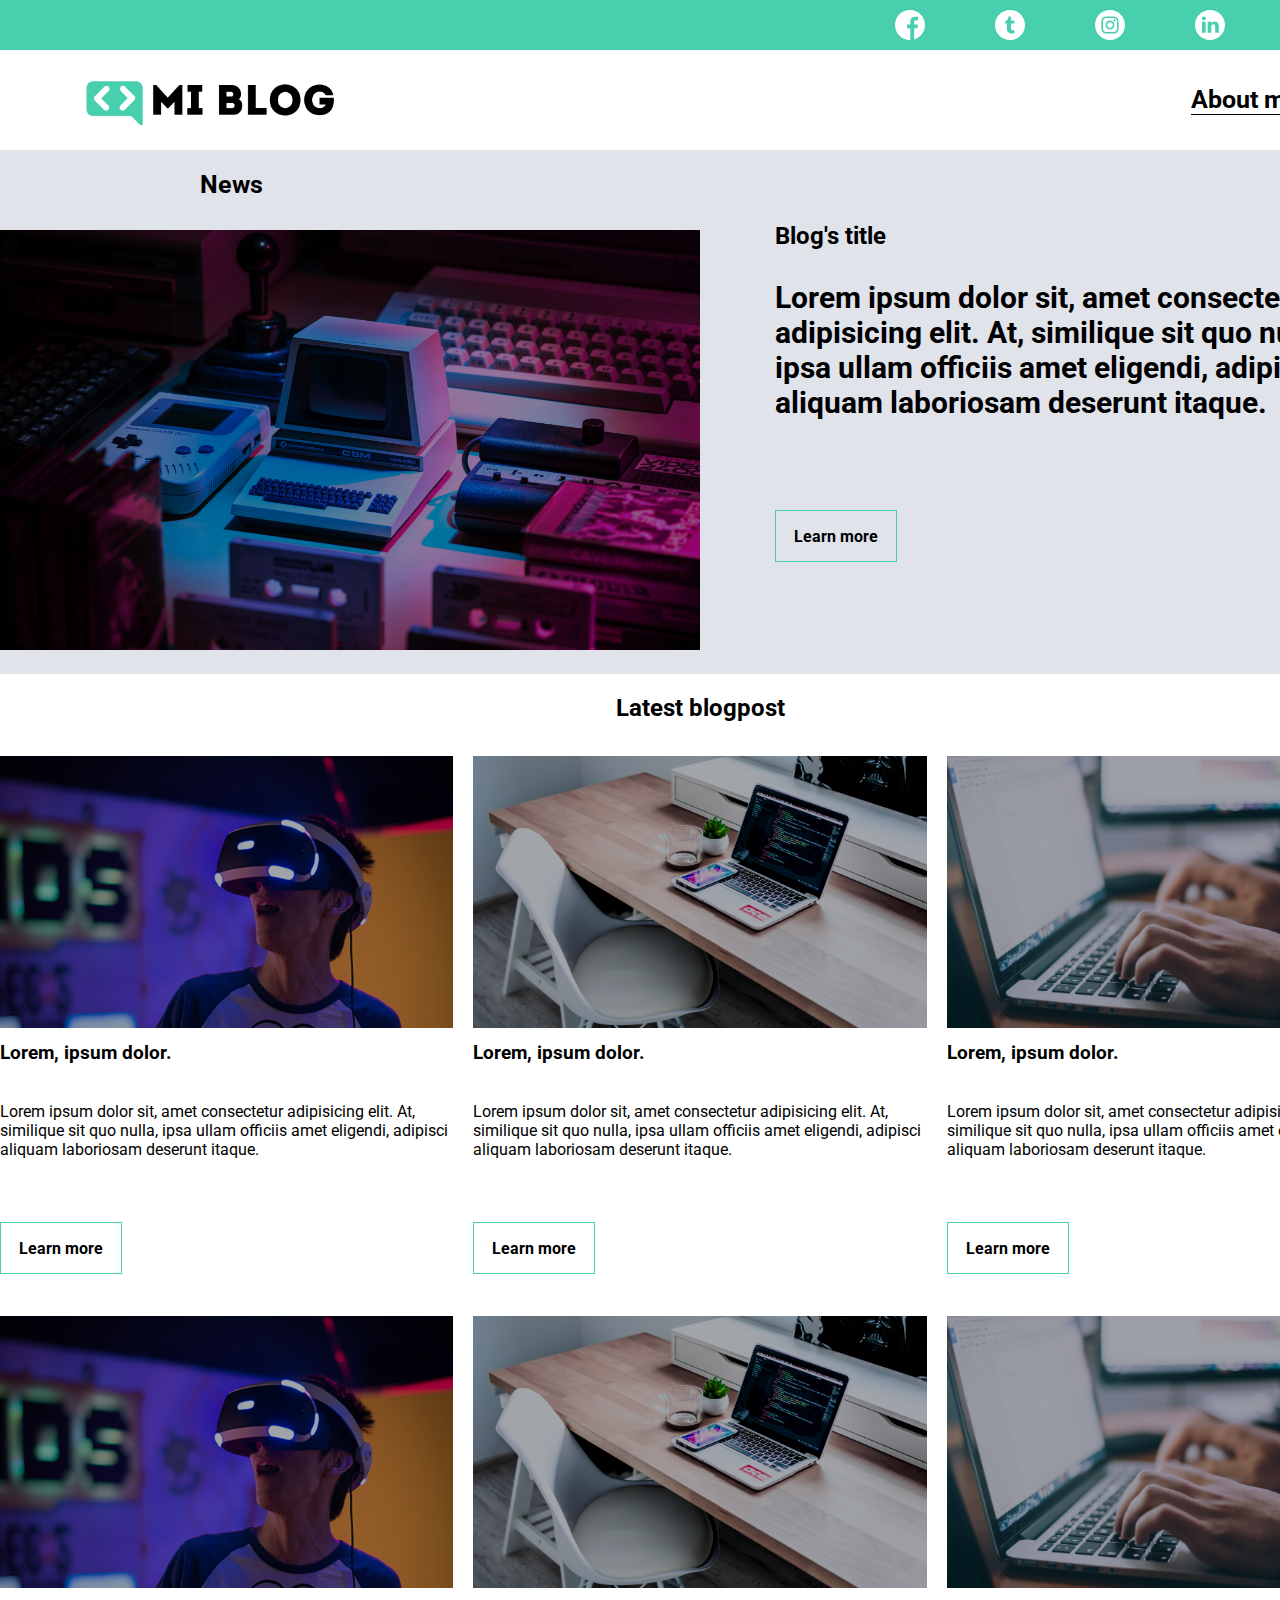
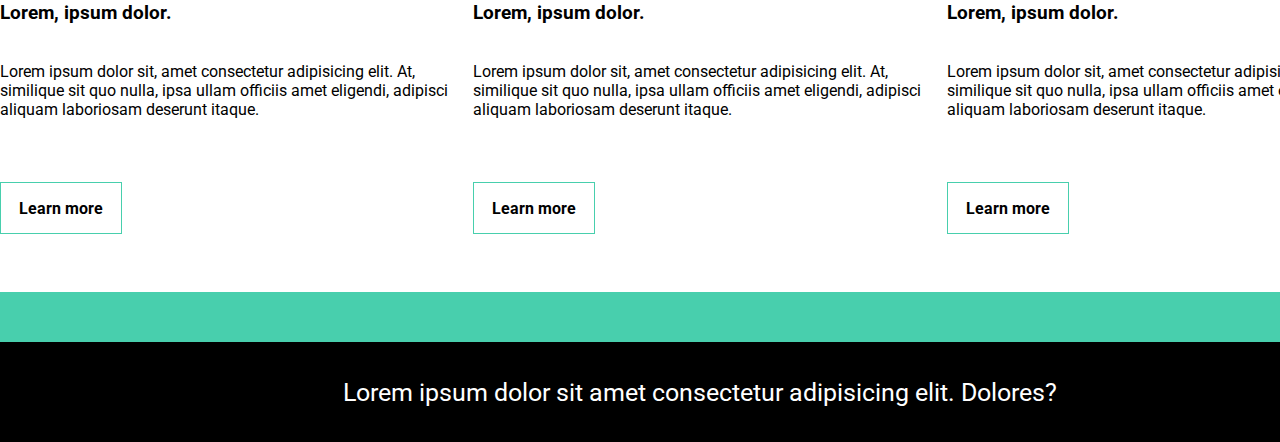
<file: blog.html>
<!DOCTYPE html>
<html lang="en">
<head>
    <meta charset="UTF-8">
    <meta http-equiv="X-UA-Compatible" content="IE=edge">
    <meta name="viewport" content="width=device-width, initial-scale=1.0">
    <link rel="stylesheet" href="css/blog.css">
    <link rel="preconnect" href="https://fonts.googleapis.com">
    <link rel="preconnect" href="https://fonts.gstatic.com" crossorigin>
    <link href="https://fonts.googleapis.com/css2?family=Roboto:ital,wght@0,400;1,100&display=swap" rel="stylesheet">
    <title>Blog</title>
</head>
<body class="container">
    <!-- git-gub is special with the source of the images & css code, sometime it won't read de path
    so before the main path just don't use anything also with the source of images -->

    <header class="header-container">
        <a class="facebook-icon" href="https://www.facebook.com/osvinmazon"></a>
        <a class="twitter-icon" href="https://twitter.com/ossmazon"></a>
        <a class="instagram-icon" href="https://instagram.com/ossmazon"></a>
        <a class="linkedin-icon" href="https://www.linkedin.com/in/sergio-osvin-mazon-guzman-aaabaa10b/"></a>
        <a class="git-github-icon" href="https://github.com/ossmazon"></a>

    </header>
    <nav class="nav-container">
        <div class="logo">
            <a href=""></a>
        </div>
        <div class="about-me">
            <a href="./profile.html">About me</a>
        </div>
    </nav>
    <main class="main-container">
        <div class="news">
            <section class="news-img">
                <h2>News</h2>
                <span><img src="assets/img/main-news-img.png" alt=""></span>
                

            </section>
            <section class="news-description">
                <h2>Blog's title</h2>
                <p>Lorem ipsum dolor sit, amet consectetur adipisicing elit. At, similique sit quo nulla, ipsa ullam officiis amet eligendi, adipisci aliquam laboriosam deserunt itaque.</p>
                <a href="./blogs.html">Learn more</a>

            </section>
        </div>
    </main>
    <section class="blogs-container">
        <div class="blogs">
            <div class="title-container">
                <h2>Latest blogpost</h2>
            </div>
            <div class="blog-1">
                <span></span>
                <h3>Lorem, ipsum dolor.</h3>
                <p>Lorem ipsum dolor sit, amet consectetur adipisicing elit. At, similique sit quo nulla, ipsa ullam officiis amet eligendi, adipisci aliquam laboriosam deserunt itaque.</p>
                <a href="./blogs.html">Learn more</a>

            </div>
            <div class="blog-2">
                <span></span>
                <h3>Lorem, ipsum dolor.</h3>
                <p>Lorem ipsum dolor sit, amet consectetur adipisicing elit. At, similique sit quo nulla, ipsa ullam officiis amet eligendi, adipisci aliquam laboriosam deserunt itaque.</p>
                <a href="./blogs.html">Learn more</a>

            </div>
            <div class="blog-3">
                <span></span>
                <h3>Lorem, ipsum dolor.</h3>
                <p>Lorem ipsum dolor sit, amet consectetur adipisicing elit. At, similique sit quo nulla, ipsa ullam officiis amet eligendi, adipisci aliquam laboriosam deserunt itaque.</p>
                <a href="./blogs.html">Learn more</a>
            </div>
            <div class="blog-4">
                <span></span>
                <h3>Lorem, ipsum dolor.</h3>
                <p>Lorem ipsum dolor sit, amet consectetur adipisicing elit. At, similique sit quo nulla, ipsa ullam officiis amet eligendi, adipisci aliquam laboriosam deserunt itaque.</p>
                <a href="./blogs.html">Learn more</a>

            </div>
            <div class="blog-5">
                <span></span>
                <h3>Lorem, ipsum dolor.</h3>
                <p>Lorem ipsum dolor sit, amet consectetur adipisicing elit. At, similique sit quo nulla, ipsa ullam officiis amet eligendi, adipisci aliquam laboriosam deserunt itaque.</p>
                <a href="./blogs.html">Learn more</a>

            </div>
            <div class=" blog-6">
                <span></span>
                <h3>Lorem, ipsum dolor.</h3>
                <p>Lorem ipsum dolor sit, amet consectetur adipisicing elit. At, similique sit quo nulla, ipsa ullam officiis amet eligendi, adipisci aliquam laboriosam deserunt itaque.</p>
                <a href="./blogs.html">Learn more</a>

            </div>
           
        </div>
    </section>
    
    <footer class="footer-container">
        
            <div class="footer-color">
                <span></span>

            </div>
            <div class="footer-main">
                <p>Lorem ipsum dolor sit amet consectetur adipisicing elit. Dolores?</p>
            </div>
            
    </footer>
    
</body>
</html>
</file>
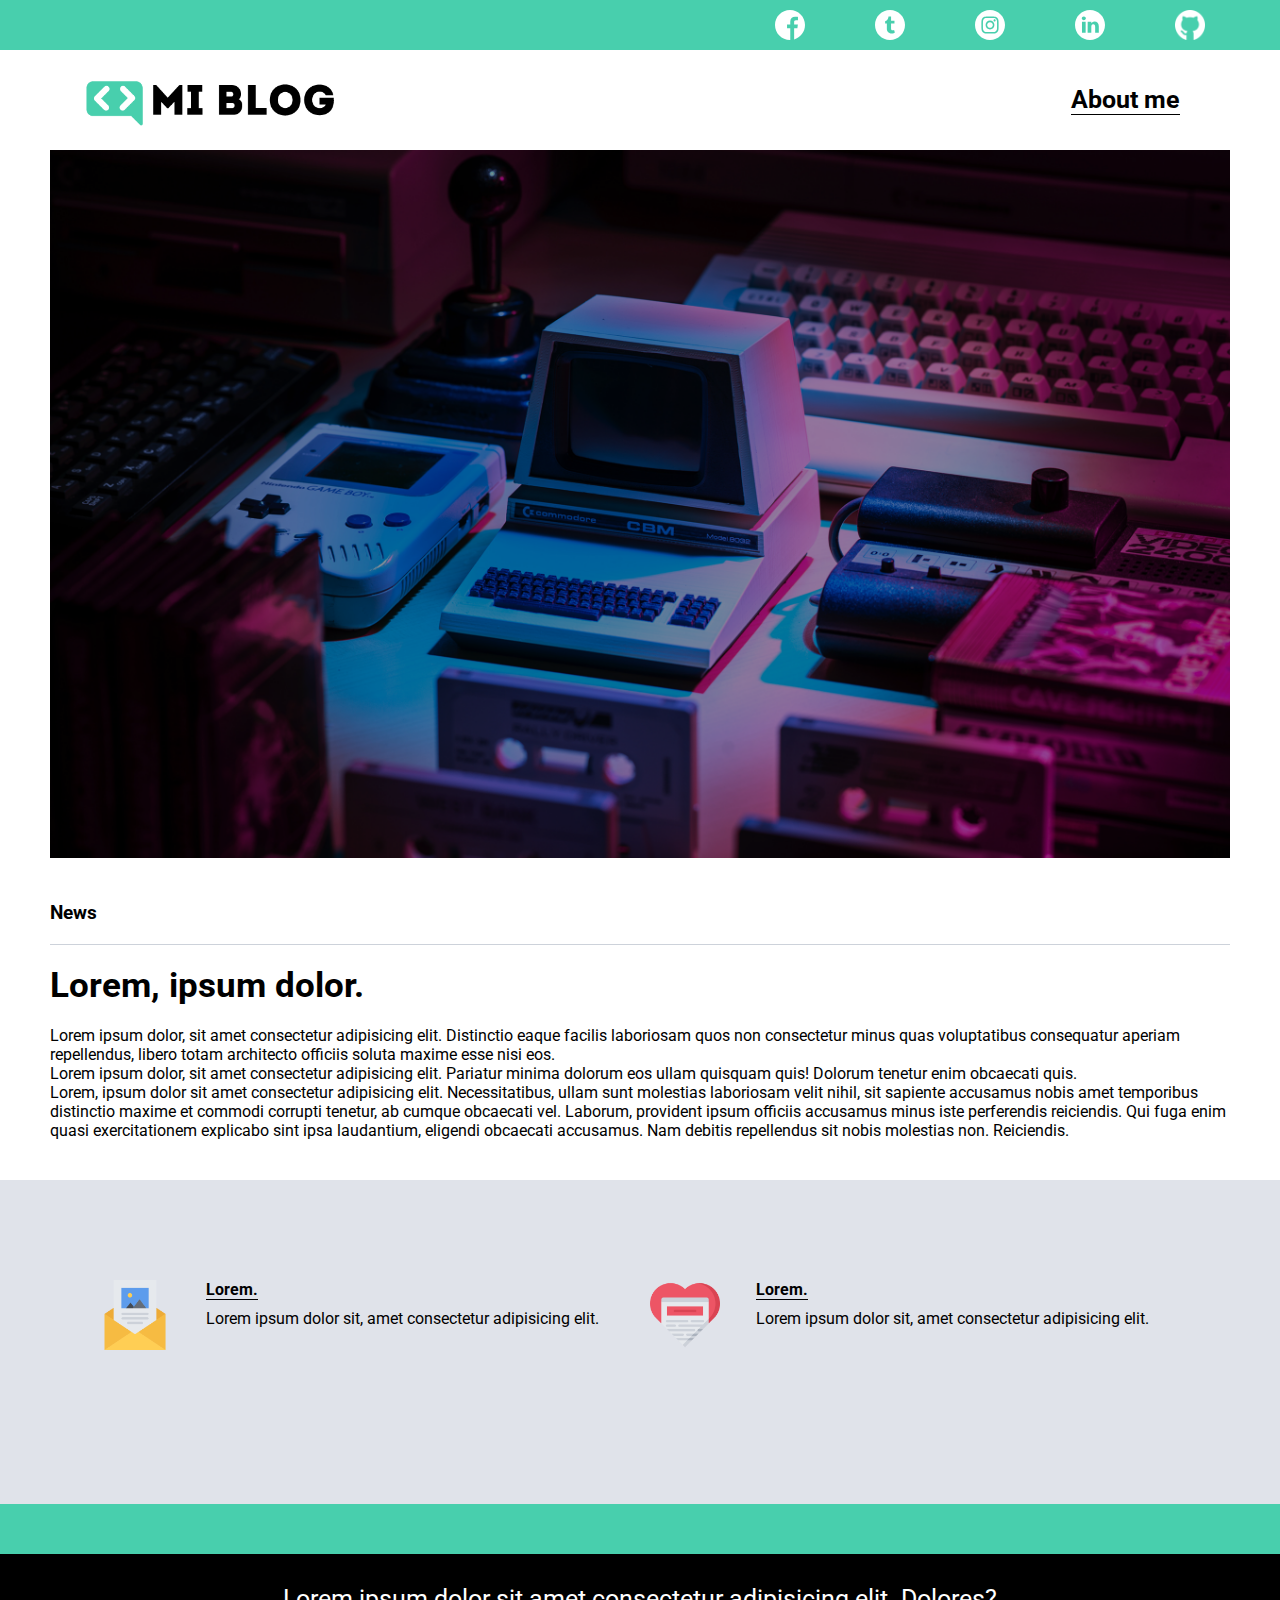
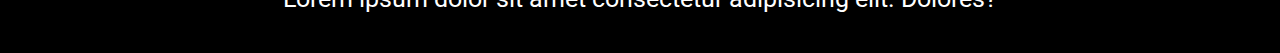
<file: blogs.html>
<!DOCTYPE html>
<html lang="en">
<head>
    <meta charset="UTF-8">
    <meta http-equiv="X-UA-Compatible" content="IE=edge">
    <meta name="viewport" content="width=device-width, initial-scale=1.0">
    <link rel="stylesheet" href="css/blogs.css">
    <link rel="preconnect" href="https://fonts.googleapis.com">
    <link rel="preconnect" href="https://fonts.gstatic.com" crossorigin>
    <link href="https://fonts.googleapis.com/css2?family=Roboto:ital,wght@0,400;1,100&display=swap" rel="stylesheet">
    <title>blogs</title>
</head>
<body class="container">
    <!-- git-gub is special with the source of the images & css code, sometime it won't read de path
    so before the main path just don't use anything also with the source of images -->

    <header class="header-container">
        <a class="facebook-icon" href="https://www.facebook.com/osvinmazon"></a>
        <a class="twitter-icon" href="https://twitter.com/ossmazon"></a>
        <a class="instagram-icon" href="https://instagram.com/ossmazon"></a>
        <a class="linkedin-icon" href="https://www.linkedin.com/in/sergio-osvin-mazon-guzman-aaabaa10b/"></a>
        <a class="git-github-icon" href="https://github.com/ossmazon"></a>

    </header>
    <nav class="nav-container">
        <div class="logo">
            <a href=""></a>
        </div>
        <div class="about-me">
            <a href="./profile.html">About me</a>
        </div>
    </nav>
    <main class="main-container">
        <section class="blogpost-img-container">
            <img src="assets/img/main-news-img.png" alt="">
        </section>
        <section class="blogpost-main-container">
            <div class="grid-container">
                <h3>News</h3>
                <article>
                    <h1>Lorem, ipsum dolor.</h1>
                    <p>Lorem ipsum dolor, sit amet consectetur adipisicing elit. Distinctio eaque facilis laboriosam quos non consectetur minus quas voluptatibus consequatur aperiam repellendus, libero totam architecto officiis soluta maxime esse nisi eos.</p>
                    <p>Lorem ipsum dolor, sit amet consectetur adipisicing elit. Pariatur minima dolorum eos ullam quisquam quis! Dolorum tenetur enim obcaecati quis.</p>
                    <p>Lorem, ipsum dolor sit amet consectetur adipisicing elit. Necessitatibus, ullam sunt molestias laboriosam velit nihil, sit sapiente accusamus nobis amet temporibus distinctio maxime et commodi corrupti tenetur, ab cumque obcaecati vel. Laborum, provident ipsum officiis accusamus minus iste perferendis reiciendis. Qui fuga enim quasi exercitationem explicabo sint ipsa laudantium, eligendi obcaecati accusamus. Nam debitis repellendus sit nobis molestias non. Reiciendis.</p>
                </article>
            </div>
        </section>
        <section class="contact-main-container" >
            <div class="contact-left">
                <div class="img-container">
                <img src="assets/img/013-newsletter.png" alt="">
                </div>
                <div class="main-contenido">
                    <a href="">Lorem.</a>
                    <p>Lorem ipsum dolor sit, amet consectetur adipisicing elit.</p>
                </div>
            </div>
            <div class="contact-right">
                <div class="img-container-right">
                <img src="assets/img/006-like.png" alt="">
                </div>
                <div class="main-contenido-right">
                <a href="">Lorem.</a>
                <p>Lorem ipsum dolor sit, amet consectetur adipisicing elit.</p>
                </div>

            </div>

        </section>
      
    </main>
    
    <footer class="footer-container">
        
            <div class="footer-color">
                <span></span>

            </div>
            <div class="footer-main">
                <p>Lorem ipsum dolor sit amet consectetur adipisicing elit. Dolores?</p>
            </div>
            
    </footer>
    
</body>
</html>
</file>
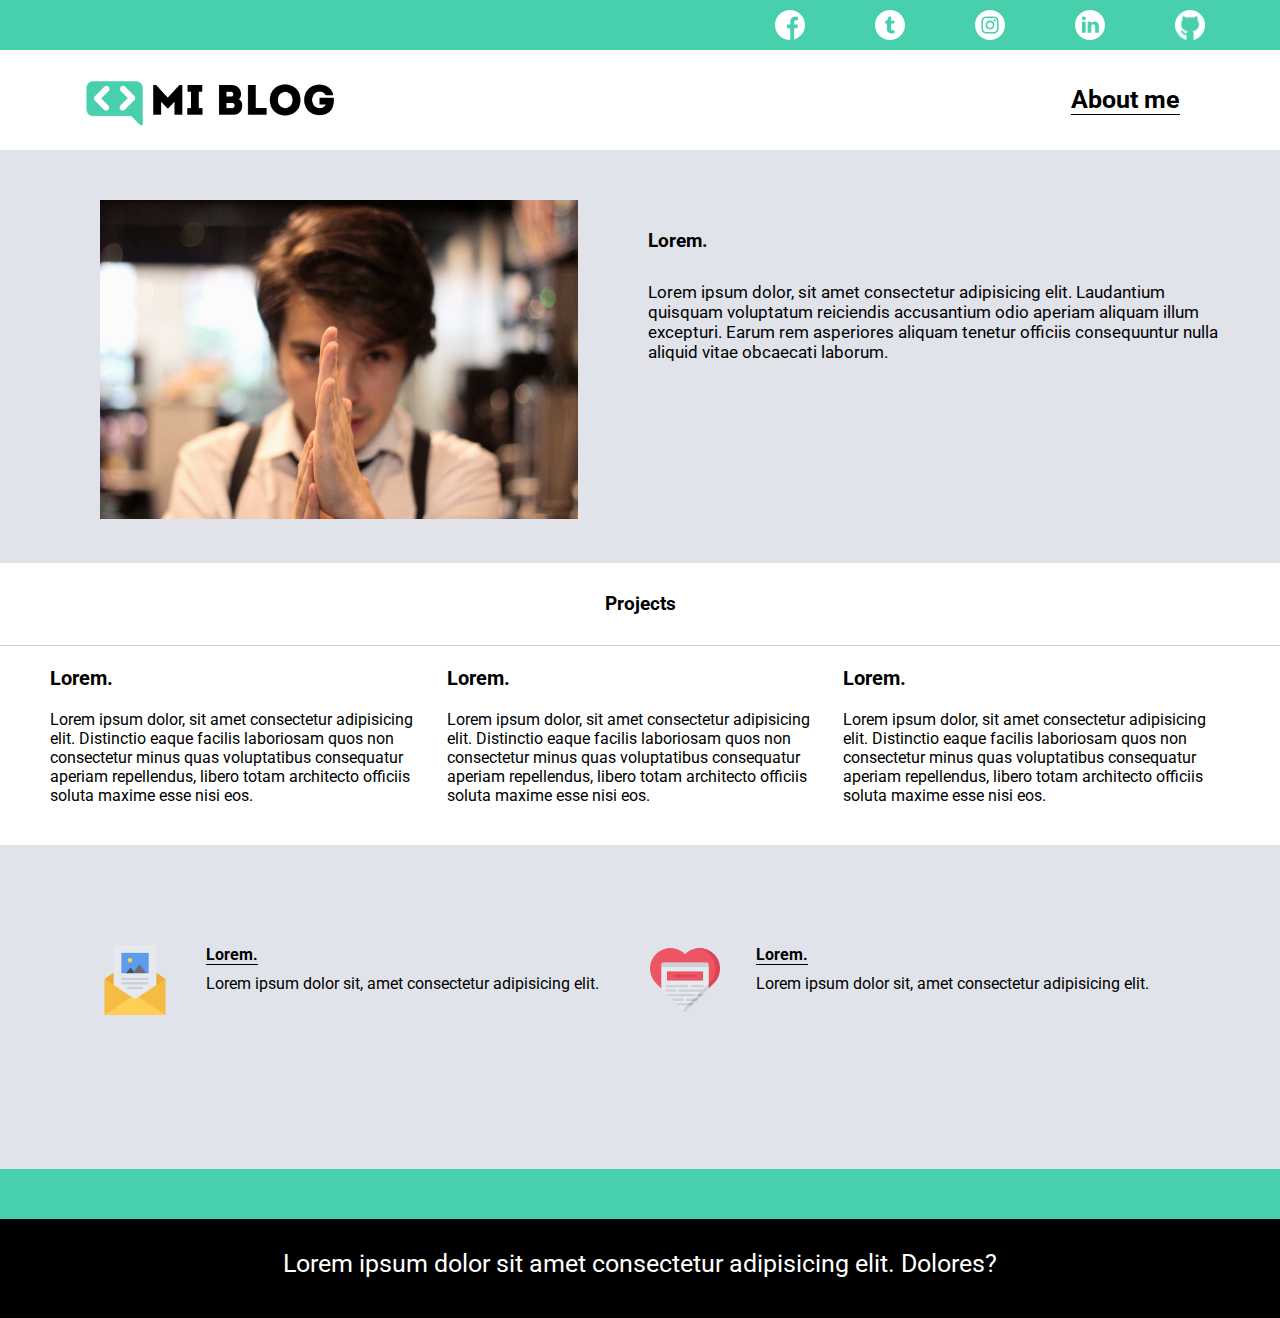
<file: profile.html>
<!DOCTYPE html>
<html lang="en">
<head>
    <meta charset="UTF-8">
    <meta http-equiv="X-UA-Compatible" content="IE=edge">
    <meta name="viewport" content="width=device-width, initial-scale=1.0">
    <link rel="stylesheet" href="css/profile.css">
    <link rel="preconnect" href="https://fonts.googleapis.com">
    <link rel="preconnect" href="https://fonts.gstatic.com" crossorigin>
    <link href="https://fonts.googleapis.com/css2?family=Roboto:ital,wght@0,400;1,100&display=swap" rel="stylesheet">
    <title>blogs</title>
</head>
<body class="container">
    <!-- git-gub is special with the source of the images & css code, sometime it won't read de path
    so before the main path just don't use anything also with the source of images -->

    <header class="header-container">
        <a class="facebook-icon" href="https://www.facebook.com/osvinmazon"></a>
        <a class="twitter-icon" href="https://twitter.com/ossmazon"></a>
        <a class="instagram-icon" href="https://instagram.com/ossmazon"></a>
        <a class="linkedin-icon" href="https://www.linkedin.com/in/sergio-osvin-mazon-guzman-aaabaa10b/"></a>
        <a class="git-github-icon" href="https://github.com/ossmazon"></a>

    </header>
    <nav class="nav-container">
        <div class="logo">
            <a href=""></a>
        </div>
        <div class="about-me">
            <a href="./profile.html">About me</a>
        </div>
    </nav>
    <main class="main-container">
        <section class="profile-container">
            <div class="profile-img">
            <img src="assets/img/IMG_1696.JPG" alt="">
            </div>
            <div class="profile-description">
                <h3>Lorem.</h3>
                <p> Lorem ipsum dolor, sit amet consectetur adipisicing elit. Laudantium quisquam voluptatum reiciendis accusantium odio aperiam aliquam illum excepturi. Earum rem asperiores aliquam tenetur officiis consequuntur nulla aliquid vitae obcaecati laborum.</p>
            </div>
        </section>
        <section class="blogpost-main-proyectos">
                <h3>Projects</h3>
                <div class="grid-container">
                <article class="project-1">
                    <h1><a href="">Lorem.</a></h1>
                    <p>Lorem ipsum dolor, sit amet consectetur adipisicing elit. Distinctio eaque facilis laboriosam quos non consectetur minus quas voluptatibus consequatur aperiam repellendus, libero totam architecto officiis soluta maxime esse nisi eos.</p>
                </article>
                <article class="project-2">
                    <h1><a href="">Lorem.</a></h1>
                    <p>Lorem ipsum dolor, sit amet consectetur adipisicing elit. Distinctio eaque facilis laboriosam quos non consectetur minus quas voluptatibus consequatur aperiam repellendus, libero totam architecto officiis soluta maxime esse nisi eos.</p>
                </article>
                <article class="project-3">
                    <h1><a href="">Lorem.</a></h1>
                    <p>Lorem ipsum dolor, sit amet consectetur adipisicing elit. Distinctio eaque facilis laboriosam quos non consectetur minus quas voluptatibus consequatur aperiam repellendus, libero totam architecto officiis soluta maxime esse nisi eos.</p>
                </article>
                </div>
        </section>
        <section class="contact-main-container" >
            <div class="contact-left">
                <div class="img-container">
                <img src="assets/img/013-newsletter.png" alt="">
                </div>
                <div class="main-contenido">
                    <a href="">Lorem.</a>
                    <p>Lorem ipsum dolor sit, amet consectetur adipisicing elit.</p>
                </div>
            </div>
            <div class="contact-right">
                <div class="img-container-right">
                <img src="assets/img/006-like.png" alt="">
                </div>
                <div class="main-contenido-right">
                <a href="">Lorem.</a>
                <p>Lorem ipsum dolor sit, amet consectetur adipisicing elit.</p>
                </div>

            </div>

        </section>
      
    </main>
    
    <footer class="footer-container">
        
            <div class="footer-color">
                <span></span>

            </div>
            <div class="footer-main">
                <p>Lorem ipsum dolor sit amet consectetur adipisicing elit. Dolores?</p>
            </div>
            
    </footer>
    
</body>
</html>
</file>
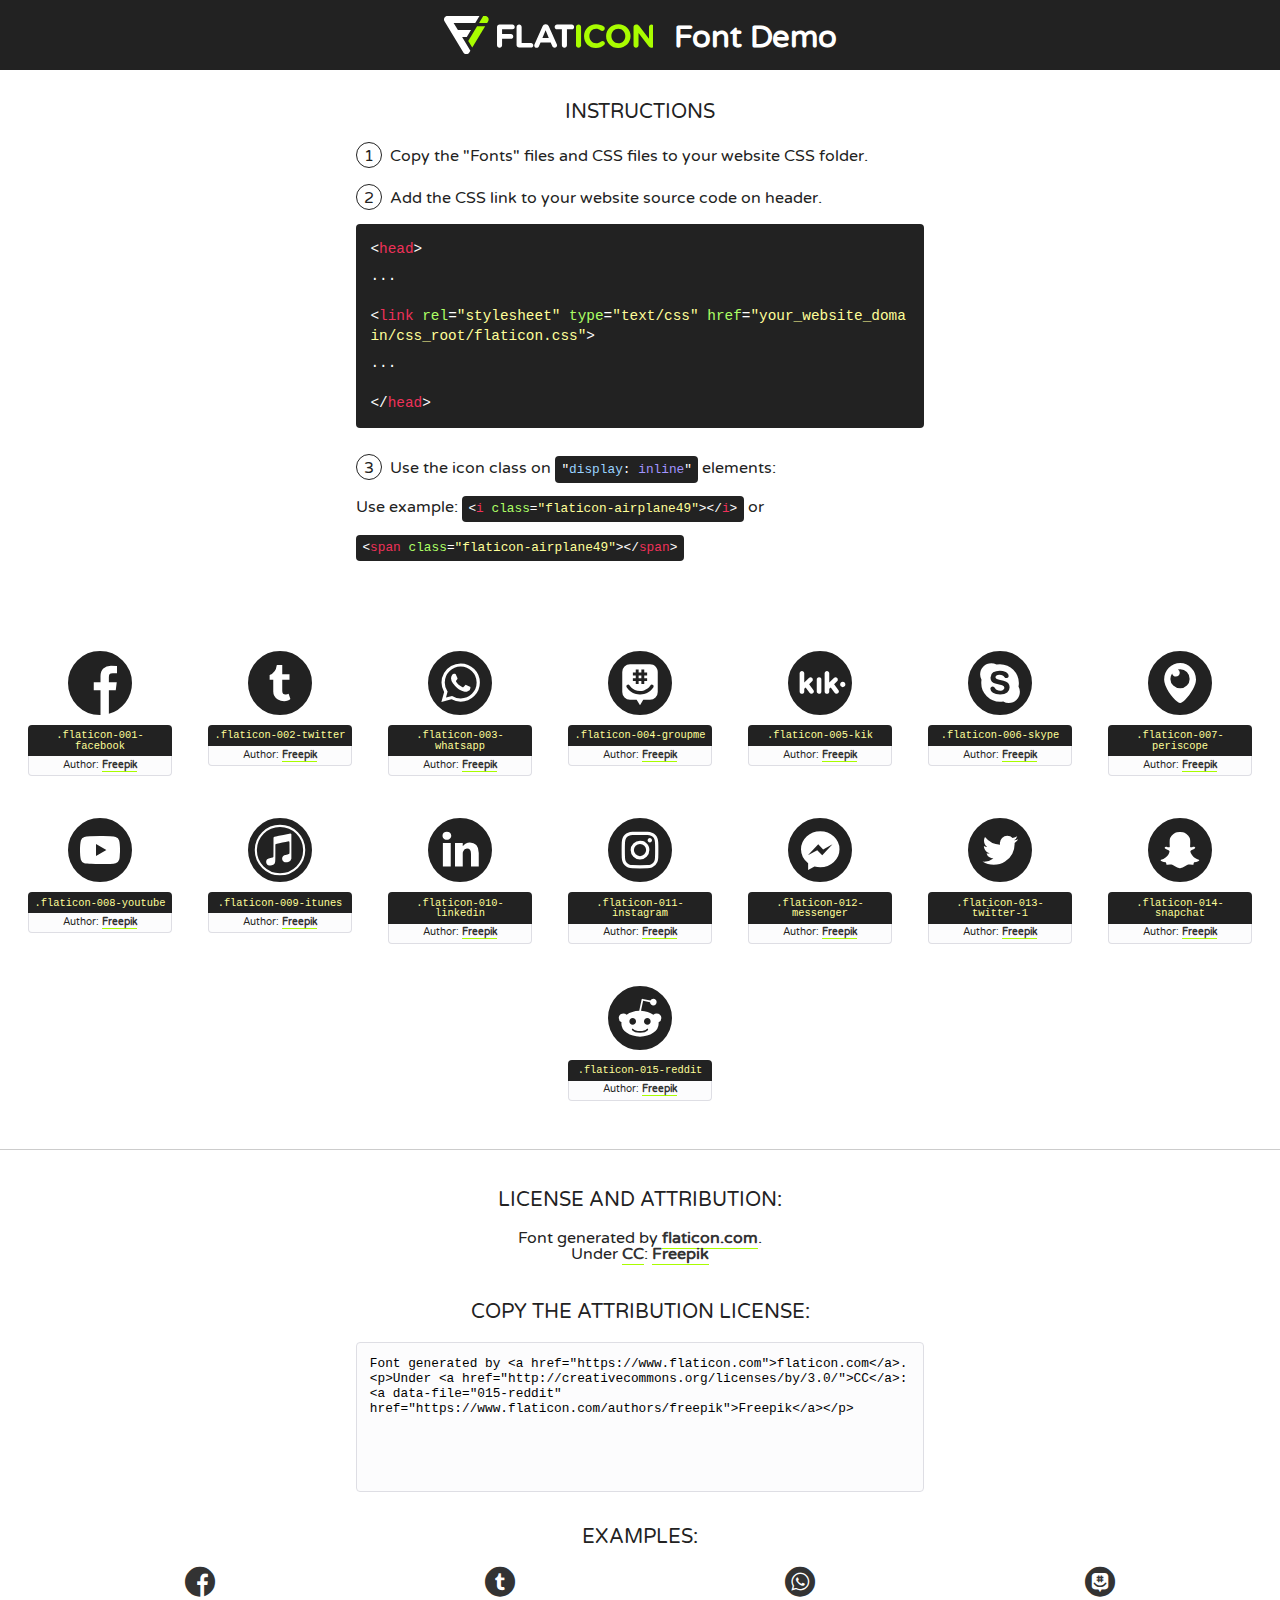
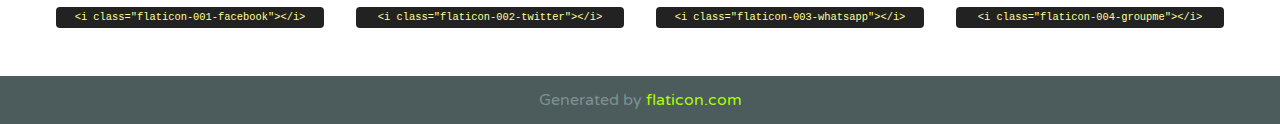
<file: css/font/flaticon.html>
<!DOCTYPE html>
<!--
  Flaticon icon font: Flaticon
  Creation date: 20/12/2018 09:27
-->
<html>
<!DOCTYPE html>
<html>

<head>
    <title>Flaticon WebFont</title>
    <link href="http://fonts.googleapis.com/css?family=Varela+Round" rel="stylesheet" type="text/css" />
    <link rel="stylesheet" type="text/css" href="flaticon.css">
    <meta charset="UTF-8">
    <style>
    html, body, div, span, applet, object, iframe,
    h1, h2, h3, h4, h5, h6, p, blockquote, pre,
    a, abbr, acronym, address, big, cite, code,
    del, dfn, em, img, ins, kbd, q, s, samp,
    small, strike, strong, sub, sup, tt, var,
    b, u, i, center,
    dl, dt, dd, ol, ul, li,
    fieldset, form, label, legend,
    table, caption, tbody, tfoot, thead, tr, th, td,
    article, aside, canvas, details, embed, 
    figure, figcaption, footer, header, hgroup, 
    menu, nav, output, ruby, section, summary,
    time, mark, audio, video {
        margin: 0;
        padding: 0;
        border: 0;
        font-size: 100%;
        font: inherit;
        vertical-align: baseline;
    }
    /* HTML5 display-role reset for older browsers */
    article, aside, details, figcaption, figure, 
    footer, header, hgroup, menu, nav, section {
        display: block;
    }
    body {
        line-height: 1;
    }
    ol, ul {
        list-style: none;
    }
    blockquote, q {
        quotes: none;
    }
    blockquote:before, blockquote:after,
    q:before, q:after {
        content: '';
        content: none;
    }
    table {
        border-collapse: collapse;
        border-spacing: 0;
    }
    body {
        font-family: 'Varela Round', Helvetica, Arial, sans-serif;
        font-size: 16px;
        color: #222;
    }
    a {
        color: #333;
        border-bottom: 1px solid #a9fd00;
        font-weight: bold;
        text-decoration: none;
    }
    * {
        -moz-box-sizing: border-box;
        -webkit-box-sizing: border-box;
        box-sizing: border-box;
        margin: 0;
        padding: 0;
    }
    [class^="flaticon-"]:before, [class*=" flaticon-"]:before, [class^="flaticon-"]:after, [class*=" flaticon-"]:after {
        font-family: Flaticon;
        font-size: 30px;
        font-style: normal;
        margin-left: 20px;
        color: #333;
    }
    .wrapper {
        max-width: 600px;
        margin: auto;
        padding: 0 1em;
    }
    .title {
        font-size: 1.25em;
        text-align: center;
        margin-bottom: 1em;
        text-transform: uppercase;
    }
    header {
        text-align: center;
        background-color: #222;
        color: #fff;
        padding: 1em;
    }
    header .logo {
        width: 210px;
        height: 38px;
        display: inline-block;
        vertical-align: middle;
        margin-right: 1em;
        border: none;
    }
    header strong {
        font-size: 1.95em;
        font-weight: bold;
        vertical-align: middle;
        margin-top: 5px;
        display: inline-block;
    }
    .demo {
        margin: 2em auto;
        line-height: 1.25em;
    }
    .demo ul li {
        margin-bottom: 1em;
    }
    .demo ul li .num {
        color: #222;
        border-radius: 20px;
        display: inline-block;
        width: 26px;
        padding: 3px;
        height: 26px;
        text-align: center;
        margin-right: 0.5em;
        border: 1px solid #222;
    }
    .demo ul li code {
        background-color: #222;
        border-radius: 4px;
        padding: 0.25em 0.5em;
        display: inline-block;
        color: #fff;
        font-family: Consolas,Monaco,Lucida Console,Liberation Mono,DejaVu Sans Mono,Bitstream Vera Sans Mono,Courier New, monospace;
        font-weight: lighter;
        margin-top: 1em;
        font-size: 0.8em;
        word-break: break-all;
    }
    .demo ul li code.big {
        padding: 1em;
        font-size: 0.9em;
    }
    .demo ul li code .red {
        color: #EF3159;
    }
    .demo ul li code .green {
        color: #ACFF65;
    }
    .demo ul li code .yellow {
        color: #FFFF99;
    }
    .demo ul li code .blue {
        color: #99D3FF;
    }
    .demo ul li code .purple {
        color: #A295FF;
    }
    .demo ul li code .dots {
        margin-top: 0.5em;
        display: block;
    }
    #glyphs {
        border-bottom: 1px solid #ccc;
        padding: 2em 0;
        text-align: center;
    }
    .glyph {
        display: inline-block;
        width: 9em;
        margin: 1em;
        text-align: center;
        vertical-align: top;
        background: #FFF;
    }
    .glyph .glyph-icon {
        padding: 10px;
        display: block;
        font-family:"Flaticon";
        font-size: 64px;
        line-height: 1;
    }
    .glyph .glyph-icon:before {
        font-size: 64px;
        color: #222;
        margin-left: 0;
    }
    .class-name {
        font-size: 0.65em;
        background-color: #222;
        color: #fff;
        border-radius: 4px 4px 0 0;
        padding: 0.5em;
        color: #FFFF99;
        font-family: Consolas,Monaco,Lucida Console,Liberation Mono,DejaVu Sans Mono,Bitstream Vera Sans Mono,Courier New, monospace;
    }
    .author-name {
        font-size: 0.6em;
        background-color: #fcfcfd;
        border: 1px solid #DEDEE4;
        border-top: 0;
        border-radius: 0 0 4px 4px;
        padding: 0.5em;
    }
    .class-name:last-child {
        font-size: 10px;
        color:#888;
    }
    .class-name:last-child a {
        font-size: 10px;
        color:#555;
    }
    .class-name:last-child a:hover {
        color:#a9fd00;
    }
    .glyph > input {
        display: block;
        width: 100px;
        margin: 5px auto;
        text-align: center;
        font-size: 12px;
        cursor: text;
    }
    .glyph > input.icon-input {
        font-family:"Flaticon";
        font-size: 16px;
        margin-bottom: 10px;
    }
    .attribution .title {
        margin-top: 2em;
    }
    .attribution textarea {
        background-color: #fcfcfd;
        padding: 1em;
        border: none;
        box-shadow: none;
        border: 1px solid #DEDEE4;
        border-radius: 4px;
        resize: none;
        width: 100%;
        height: 150px;
        font-size: 0.8em;
        font-family: Consolas,Monaco,Lucida Console,Liberation Mono,DejaVu Sans Mono,Bitstream Vera Sans Mono,Courier New, monospace;
        -webkit-appearance: none;
    }
    .iconsuse {
        margin: 2em auto;
        text-align: center;
        max-width: 1200px;
    }
    .iconsuse:after {
        content: '';
        display: table;
        clear: both;
    }
    .iconsuse .image {
        float: left;
        width: 25%;
        padding: 0 1em;
    }
    .iconsuse .image p {
        margin-bottom: 1em;
    }
    .iconsuse .image span {
        display: block;
        font-size: 0.65em;
        background-color: #222;
        color: #fff;
        border-radius: 4px;
        padding: 0.5em;
        color: #FFFF99;
        margin-top: 1em;
        font-family: Consolas,Monaco,Lucida Console,Liberation Mono,DejaVu Sans Mono,Bitstream Vera Sans Mono,Courier New, monospace;
    }
    #footer {
        text-align: center;
        background-color: #4C5B5C;
        color: #7c9192;
        padding: 1em;
    }
    #footer a {
        border: none;
        color: #a9fd00;
        font-weight: normal;
    }
    @media (max-width: 960px) {
        .iconsuse .image {
            width: 50%;
        }
    }
    @media (max-width: 560px) {
        .iconsuse .image {
            width: 100%;
        }
    }
    </style>
</head>

<body class="characters-off">

    <header>
        <a href="https://www.flaticon.com" target="_blank" class="logo">
            <svg version="1.1" xmlns="http://www.w3.org/2000/svg" xmlns:xlink="http://www.w3.org/1999/xlink" xmlns:a="http://ns.adobe.com/AdobeSVGViewerExtensions/3.0/" viewBox="0 0 560.875 102.036" enable-background="new 0 0 560.875 102.036" xml:space="preserve">
                <defs>
                </defs>
                <g>
                    <g class="letters">
                        <path fill="#ffffff" d="M141.596,29.675c0-3.777,2.985-6.767,6.764-6.767h34.438c3.426,0,6.15,2.728,6.15,6.15
                        c0,3.43-2.724,6.149-6.15,6.149h-27.674v13.091h23.719c3.429,0,6.151,2.724,6.151,6.15c0,3.43-2.723,6.149-6.151,6.149h-23.719
                        v17.574c0,3.773-2.986,6.761-6.764,6.761c-3.779,0-6.764-2.989-6.764-6.761V29.675z"></path>
                        <path fill="#ffffff" d="M193.844,29.149c0-3.781,2.985-6.767,6.764-6.767c3.776,0,6.763,2.985,6.763,6.767v42.957h25.039
                        c3.426,0,6.149,2.726,6.149,6.153c0,3.425-2.723,6.15-6.149,6.15h-31.802c-3.779,0-6.764-2.986-6.764-6.768V29.149z"></path>
                        <path fill="#ffffff" d="M241.891,75.71l21.438-48.407c1.492-3.341,4.215-5.357,7.906-5.357h0.792
                        c3.686,0,6.323,2.017,7.815,5.357l21.439,48.407c0.436,0.967,0.701,1.845,0.701,2.723c0,3.602-2.809,6.501-6.414,6.501
                        c-3.161,0-5.269-1.845-6.499-4.655l-4.132-9.661h-27.059l-4.301,10.102c-1.144,2.631-3.426,4.214-6.237,4.214
                        c-3.517,0-6.24-2.81-6.24-6.325C241.1,77.64,241.451,76.677,241.891,75.71z M279.932,58.666l-8.521-20.297l-8.526,20.297H279.932
                        z"></path>
                        <path fill="#ffffff" d="M314.864,35.387H301.86c-3.429,0-6.239-2.813-6.239-6.238c0-3.429,2.811-6.24,6.239-6.24h39.533
                        c3.426,0,6.237,2.811,6.237,6.24c0,3.425-2.811,6.238-6.237,6.238h-13.001v42.785c0,3.773-2.99,6.761-6.764,6.761
                        c-3.779,0-6.764-2.989-6.764-6.761V35.387z"></path>
                        <path fill="#A9FD00" d="M352.615,29.149c0-3.781,2.985-6.767,6.767-6.767c3.774,0,6.761,2.985,6.761,6.767v49.024
                        c0,3.773-2.987,6.761-6.761,6.761c-3.781,0-6.767-2.989-6.767-6.761V29.149z"></path>
                        <path fill="#A9FD00" d="M374.132,53.836v-0.179c0-17.481,13.178-31.801,32.065-31.801c9.22,0,15.459,2.458,20.557,6.238
                        c1.402,1.054,2.637,2.985,2.637,5.357c0,3.692-2.985,6.59-6.681,6.59c-1.845,0-3.071-0.702-4.044-1.319
                        c-3.776-2.813-7.729-4.393-12.562-4.393c-10.364,0-17.831,8.611-17.831,19.154v0.173c0,10.542,7.291,19.329,17.831,19.329
                        c5.715,0,9.492-1.756,13.359-4.834c1.049-0.874,2.458-1.491,4.039-1.491c3.429,0,6.325,2.813,6.325,6.236
                        c0,2.106-1.056,3.78-2.282,4.834c-5.539,4.834-12.036,7.733-21.878,7.733C387.572,85.464,374.132,71.493,374.132,53.836z"></path>
                        <path fill="#A9FD00" d="M433.009,53.836v-0.179c0-17.481,13.79-31.801,32.766-31.801c18.981,0,32.592,14.143,32.592,31.628v0.173
                        c0,17.483-13.785,31.807-32.769,31.807C446.625,85.464,433.009,71.32,433.009,53.836z M484.224,53.836v-0.179
                        c0-10.539-7.725-19.326-18.626-19.326c-10.893,0-18.449,8.611-18.449,19.154v0.173c0,10.542,7.73,19.329,18.626,19.329
                        C476.676,72.986,484.224,64.378,484.224,53.836z"></path>
                        <path fill="#A9FD00" d="M506.233,29.321c0-3.774,2.99-6.763,6.767-6.763h1.401c3.252,0,5.183,1.583,7.029,3.953l26.093,34.265
                        V29.059c0-3.692,2.99-6.677,6.681-6.677c3.683,0,6.671,2.985,6.671,6.677v48.934c0,3.78-2.987,6.765-6.764,6.765h-0.436
                        c-3.257,0-5.188-1.581-7.034-3.953l-27.056-35.492v32.944c0,3.687-2.985,6.676-6.678,6.676c-3.683,0-6.673-2.989-6.673-6.676
                        V29.321z"></path>
                    </g>
                    <g class="insignia">
                        <path fill="#ffffff" d="M48.372,56.137h12.517l11.156-18.537H37.186L25.688,18.539h57.825L94.668,0H9.271
                        C5.925,0,2.842,1.801,1.198,4.716c-1.644,2.907-1.593,6.482,0.134,9.343l50.38,83.501c1.678,2.781,4.689,4.476,7.938,4.476
                        c3.246,0,6.257-1.695,7.935-4.476l2.898-4.804L48.372,56.137z"></path>
                        <g class="i">
                            <path fill="#A9FD00" d="M93.575,18.539h0.031v0.004l21.652,0.004l2.705-4.488c1.727-2.861,1.778-6.436,0.133-9.343
                            C116.454,1.801,113.371,0,110.026,0h-5.294L93.575,18.539z"></path>
                            <polygon fill="#A9FD00" points="88.291,27.356 64.725,66.486 75.519,84.404 109.942,27.356"></polygon>
                        </g>
                    </g>
                </g>
            </svg>
        </a>
        <strong>Font Demo</strong>
    </header>


    <section class="demo wrapper">

        <p class="title">Instructions</p>

        <ul>
            <li>
                <span class="num">1</span>Copy the "Fonts" files and CSS files to your website CSS folder.
            </li>
            <li>
                <span class="num">2</span>Add the CSS link to your website source code on header.
                <code class="big">
                    &lt;<span class="red">head</span>&gt;
                    <br/><span class="dots">...</span>
                    <br/>&lt;<span class="red">link</span> <span class="green">rel</span>=<span class="yellow">"stylesheet"</span> <span class="green">type</span>=<span class="yellow">"text/css"</span> <span class="green">href</span>=<span class="yellow">"your_website_domain/css_root/flaticon.css"</span>&gt;
                    <br/><span class="dots">...</span>
                    <br/>&lt;/<span class="red">head</span>&gt;
                </code>
            </li>

            <li>
                <p>
                    <span class="num">3</span>Use the icon class on <code>"<span class="blue">display</span>:<span class="purple"> inline</span>"</code> elements:
                    <br />
                    Use example: <code>&lt;<span class="red">i</span> <span class="green">class</span>=<span class="yellow">&quot;flaticon-airplane49&quot;</span>&gt;&lt;/<span class="red">i</span>&gt;</code> or <code>&lt;<span class="red">span</span> <span class="green">class</span>=<span class="yellow">&quot;flaticon-airplane49&quot;</span>&gt;&lt;/<span class="red">span</span>&gt;</code>
            </li>
        </ul>

    </section>




   <section id="glyphs">          
    
      
        <div class="glyph"><div class="glyph-icon flaticon-001-facebook"></div>
            <div class="class-name">.flaticon-001-facebook</div>
            <div class="author-name">Author: <a data-file="001-facebook" href="https://www.flaticon.com/authors/freepik">Freepik</a> </div> 
        </div>        
        
        <div class="glyph"><div class="glyph-icon flaticon-002-twitter"></div>
            <div class="class-name">.flaticon-002-twitter</div>
            <div class="author-name">Author: <a data-file="002-twitter" href="https://www.flaticon.com/authors/freepik">Freepik</a> </div> 
        </div>        
        
        <div class="glyph"><div class="glyph-icon flaticon-003-whatsapp"></div>
            <div class="class-name">.flaticon-003-whatsapp</div>
            <div class="author-name">Author: <a data-file="003-whatsapp" href="https://www.flaticon.com/authors/freepik">Freepik</a> </div> 
        </div>        
        
        <div class="glyph"><div class="glyph-icon flaticon-004-groupme"></div>
            <div class="class-name">.flaticon-004-groupme</div>
            <div class="author-name">Author: <a data-file="004-groupme" href="https://www.flaticon.com/authors/freepik">Freepik</a> </div> 
        </div>        
        
        <div class="glyph"><div class="glyph-icon flaticon-005-kik"></div>
            <div class="class-name">.flaticon-005-kik</div>
            <div class="author-name">Author: <a data-file="005-kik" href="https://www.flaticon.com/authors/freepik">Freepik</a> </div> 
        </div>        
        
        <div class="glyph"><div class="glyph-icon flaticon-006-skype"></div>
            <div class="class-name">.flaticon-006-skype</div>
            <div class="author-name">Author: <a data-file="006-skype" href="https://www.flaticon.com/authors/freepik">Freepik</a> </div> 
        </div>        
        
        <div class="glyph"><div class="glyph-icon flaticon-007-periscope"></div>
            <div class="class-name">.flaticon-007-periscope</div>
            <div class="author-name">Author: <a data-file="007-periscope" href="https://www.flaticon.com/authors/freepik">Freepik</a> </div> 
        </div>        
        
        <div class="glyph"><div class="glyph-icon flaticon-008-youtube"></div>
            <div class="class-name">.flaticon-008-youtube</div>
            <div class="author-name">Author: <a data-file="008-youtube" href="https://www.flaticon.com/authors/freepik">Freepik</a> </div> 
        </div>        
        
        <div class="glyph"><div class="glyph-icon flaticon-009-itunes"></div>
            <div class="class-name">.flaticon-009-itunes</div>
            <div class="author-name">Author: <a data-file="009-itunes" href="https://www.flaticon.com/authors/freepik">Freepik</a> </div> 
        </div>        
        
        <div class="glyph"><div class="glyph-icon flaticon-010-linkedin"></div>
            <div class="class-name">.flaticon-010-linkedin</div>
            <div class="author-name">Author: <a data-file="010-linkedin" href="https://www.flaticon.com/authors/freepik">Freepik</a> </div> 
        </div>        
        
        <div class="glyph"><div class="glyph-icon flaticon-011-instagram"></div>
            <div class="class-name">.flaticon-011-instagram</div>
            <div class="author-name">Author: <a data-file="011-instagram" href="https://www.flaticon.com/authors/freepik">Freepik</a> </div> 
        </div>        
        
        <div class="glyph"><div class="glyph-icon flaticon-012-messenger"></div>
            <div class="class-name">.flaticon-012-messenger</div>
            <div class="author-name">Author: <a data-file="012-messenger" href="https://www.flaticon.com/authors/freepik">Freepik</a> </div> 
        </div>        
        
        <div class="glyph"><div class="glyph-icon flaticon-013-twitter-1"></div>
            <div class="class-name">.flaticon-013-twitter-1</div>
            <div class="author-name">Author: <a data-file="013-twitter-1" href="https://www.flaticon.com/authors/freepik">Freepik</a> </div> 
        </div>        
        
        <div class="glyph"><div class="glyph-icon flaticon-014-snapchat"></div>
            <div class="class-name">.flaticon-014-snapchat</div>
            <div class="author-name">Author: <a data-file="014-snapchat" href="https://www.flaticon.com/authors/freepik">Freepik</a> </div> 
        </div>        
        
        <div class="glyph"><div class="glyph-icon flaticon-015-reddit"></div>
            <div class="class-name">.flaticon-015-reddit</div>
            <div class="author-name">Author: <a data-file="015-reddit" href="https://www.flaticon.com/authors/freepik">Freepik</a> </div> 
        </div>        
        

    </section>



    <section class="attribution wrapper"   style="text-align:center;">

      <div class="title">License and attribution:</div><div class="attrDiv">Font generated by <a href="https://www.flaticon.com">flaticon.com</a>. <div><p>Under <a href="http://creativecommons.org/licenses/by/3.0/">CC</a>: <a data-file="015-reddit" href="https://www.flaticon.com/authors/freepik">Freepik</a></p>  </div>
      </div>
      <div class="title">Copy the Attribution License:</div>

    <textarea onclick="this.focus();this.select();">Font generated by &lt;a href=&quot;https://www.flaticon.com&quot;&gt;flaticon.com&lt;/a&gt;. <p>Under <a href="http://creativecommons.org/licenses/by/3.0/">CC</a>: <a data-file="015-reddit" href="https://www.flaticon.com/authors/freepik">Freepik</a></p>  
     </textarea>

    </section>

    <section class="iconsuse">

          <div class="title">Examples:</div>            
             
            <div class="image">
                <p>
                    <i class="glyph-icon flaticon-001-facebook"></i> 
                    <span>&lt;i class=&quot;flaticon-001-facebook&quot;&gt;&lt;/i&gt;</span>
                </p>
            </div>
            
            <div class="image">
                <p>
                    <i class="glyph-icon flaticon-002-twitter"></i> 
                    <span>&lt;i class=&quot;flaticon-002-twitter&quot;&gt;&lt;/i&gt;</span>
                </p>
            </div>
            
            <div class="image">
                <p>
                    <i class="glyph-icon flaticon-003-whatsapp"></i> 
                    <span>&lt;i class=&quot;flaticon-003-whatsapp&quot;&gt;&lt;/i&gt;</span>
                </p>
            </div>
            
            <div class="image">
                <p>
                    <i class="glyph-icon flaticon-004-groupme"></i> 
                    <span>&lt;i class=&quot;flaticon-004-groupme&quot;&gt;&lt;/i&gt;</span>
                </p>
            </div>
                       
        </div>
                            
    </section>

<div id="footer">
    <div>Generated by <a href="https://www.flaticon.com">flaticon.com</a>
    </div>
</div>



</body>
</html>
</file>
<file: css/blog.css>
*{
    margin: 0;
    padding: 0;
    text-decoration: none;
}
body{
   width: 100%;
   background-color: gray;
   font-family: 'roboto','sans-serif';
}
/* before any url use ../ otherwise, git-hub won't read the file */
.container{
    width: 100%;
    min-width: 320px;
    display: grid;
    grid-template-rows: 50px 100px auto 1fr auto;
    grid-template-areas:    "header-container"
                            "nav-container"
                            "main-container"
                            "blogs-container"
                            "footer-container";
   
}
.header-container{
    padding-right: 50px;
    background: #48cfad;
    grid-area: header-container;
    display: grid;
    grid-template-columns: repeat(5, 80px);
    justify-content: end;
    gap: 20px;
    align-items: center;
    justify-items: center;
    
    
}

.nav-container{
    background: white;
    grid-area: nav-container;
    display: grid;
    grid-template-columns: 1fr 1fr;
    grid-template-areas:    "logo about-me";
   
   
   
    
}
.logo{
    background-image: url("../assets/img/Logo-negro.png");

    background-size:contain;
    background-position:left;
    background-repeat: no-repeat;
    margin-left: 50px;
    grid-area: logo;
}

.about-me{
    grid-area: about-me;
    display: flex;
    justify-content: right;
    align-items: center;
    margin-right: 100px;
    
    
}
.about-me a:hover{
    color:gray;
}
.about-me a{
    color: black;
    font-size: 25px;
    font-weight: bold;
    border-bottom: 1px solid black  ;
}
.facebook-icon{
    display: inline;
    background-image: url("../assets/icons/svg/001-facebook.svg");
    background-size: contain;
    background-position: center;
    background-repeat: no-repeat;
    width: 30px;
    height: 30px;
    filter: invert(100%) brightness(1000%) ;

}

.twitter-icon{
    display: inline;
    background-image: url("../assets/icons/svg/002-twitter.svg");
    background-size: contain;
    background-position: center;
    background-repeat: no-repeat;
    width: 30px;
    height: 30px;
    filter: invert(100%) brightness(1000%) ;

}
.instagram-icon{
    display: inline;
    background-image: url("../assets/icons/svg/011-instagram.svg");
    background-size: contain;
    background-position: center;
    background-repeat: no-repeat;
    width: 30px;
    height: 30px;
    filter: invert(100%) brightness(1000%) ;

}
.linkedin-icon{
    display: inline;
    background-image: url("../assets/icons/svg/010-linkedin.svg");
    background-size: contain;
    background-position: center;
    background-repeat: no-repeat;
    width: 30px;
    height: 30px;
    filter: invert(100%) brightness(1000%) ;

}
.git-github-icon{
    display: inline;
    background-image: url("../assets/icons/github.png");
    background-size: contain;
    background-position: center;
    background-repeat: no-repeat;
    width: 30px;
    height: 30px;
    filter: invert(100%) brightness(1000%) ;

}
.facebook-icon:hover{
    filter: invert(0%);
}
.instagram-icon:hover{
    filter: invert(0%);
}
.twitter-icon:hover{
    filter: invert(0%);
}
.linkedin-icon:hover{
    filter: invert(0%);
}
.git-github-icon:hover{
    filter: invert(0%);
}
.main-container{
    grid-area: main-container;
    background: #e0e3ea;
    width: 100%;
   
    display: grid;
    justify-content: center;
    
   
    
   

    
}
.news{
    display: grid;
    /* grid-template-columns: 1fr 1fr; */
  
    grid-template-areas:    "news-img news-description";
    gap: 50px;
    width: 1400px;
    background: #e0e3ea;  
}
.blogs-container{
    display: flex;
    justify-content: center;
    width: 100%;
    background: white;
    grid-area: blogs-container;
    
}

.news-img{
    grid-area:news-img ;
    display: grid;
    grid-template-rows: 60px 1fr;
    gap: 20px;
    
    
}
.news-img h2{
    
    font-size: 25px;
    font-weight: bold;
    display: flex;
    margin-left: 200px;
    margin-top: 20px;
}
.news-img img{
    
    width: 700px;
    margin-bottom: 20px;
    
}
.news-description{
    grid-area: news-description;
    display: grid;
    grid-template-rows: 100px 200px 100px;
    gap: 30px;
    
    
   
    
}
.news-description h2{
    display: flex;
    align-items: flex-end;
}
.news-description p{
    
    font-weight: bold;
    width: 600px;
    font-size: 30px;
   
    
}
.news-description a{
    color: black;
    width: 120px;
    height: 50px;
    cursor: pointer;
    border: 1px solid #48cfad;
    display: flex;
    justify-content: center;
    align-items: center;
    font-weight: bold;
    
   

}
.blogs{
    background: white;
    display: grid;
    gap: 20px;
    max-width: 1400px;
    margin-top: 20px;
    margin-bottom: 50px;
    
    
    justify-self: center;
    /* grid-template-columns: repeat(3 , 1fr );
    grid-template-rows: 70px repeat(2, 1fr); */
    grid-template-areas:    "title-container    title-container         title-container"
                            "blog-1             blog-2                  blog-3"
                            "blog-4             blog-5                  blog-6";
    

}
.title-container{
    grid-area: title-container;
    display: grid;
    justify-content: center;
    align-items: center;
}
.blog-1{
    grid-area: blog-1;
    display: grid;
    grid-template-rows: 300px 60px 120px 60px;
}
.blog-1 span{
    background-image: url("../assets/img/post-1.png");
    background-size: contain;
    background-repeat: no-repeat;
    background-position: center;
}
.blog-1 a{
    color: black;
    width: 120px;
    height: 50px;
    cursor: pointer;
    border: 1px solid #48cfad;
    display: flex;
    justify-content: center;
    align-items: center;
    font-weight: bold;

}
.blog-2{
    grid-area: blog-2;
    display: grid;
    grid-template-rows: 300px 60px 120px 60px;
}
.blog-2 span{
    background-image: url("../assets/img/post-2.png");
    background-size: contain;
    background-repeat: no-repeat;
    background-position: center;
}
.blog-2 a{
    color: black;
    width: 120px;
    height: 50px;
    cursor: pointer;
    border: 1px solid #48cfad;
    display: flex;
    justify-content: center;
    align-items: center;
    font-weight: bold;

}
.blog-3{
    grid-area: blog-3;
    display: grid;
    grid-template-rows: 300px 60px 120px 60px;
}
.blog-3 span{
    background-image: url("../assets/img/post-3.png");
    background-size: contain;
    background-repeat: no-repeat;
    background-position: center;
}
.blog-3 a{
    color: black;
    width: 120px;
    height: 50px;
    cursor: pointer;
    border: 1px solid #48cfad;
    display: flex;
    justify-content: center;
    align-items: center;
    font-weight: bold;

}
.blog-4{
    grid-area: blog-4;
    display: grid;
    grid-template-rows: 300px 60px 120px 60px;
}
.blog-4 span{
    background-image: url("../assets/img/post-1.png");
    background-size: contain;
    background-repeat: no-repeat;
    background-position: center;
}
.blog-4 a{
    color: black;
    width: 120px;
    height: 50px;
    cursor: pointer;
    border: 1px solid #48cfad;
    display: flex;
    justify-content: center;
    align-items: center;
    font-weight: bold;

}
.blog-5{
    grid-area: blog-5;
    display: grid;
    grid-template-rows: 300px 60px 120px 60px;
}
.blog-5 span{
    background-image: url("../assets/img/post-2.png");
    background-size: contain;
    background-repeat: no-repeat;
    background-position: center;
}
.blog-5 a{
    color: black;
    width: 120px;
    height: 50px;
    cursor: pointer;
    border: 1px solid #48cfad;
    display: flex;
    justify-content: center;
    align-items: center;
    font-weight: bold;

}
.blog-6{
    grid-area: blog-6;
    display: grid;
    grid-template-rows: 300px 60px 120px 60px;
}
.blog-6 span{
    background-image: url("../assets/img/post-3.png");
    background-size: contain;
    background-repeat: no-repeat;
    background-position: center;
}
.blog-6 a{
    color: black;
    width: 120px;
    height: 50px;
    cursor: pointer;
    border: 1px solid #48cfad;
    display: flex;
    justify-content: center;
    align-items: center;
    font-weight: bold;

}
.footer-container{
    width: 100%;
    grid-area: footer-container;
    display: grid;
    grid-template-rows: 50px 100px;
    grid-template-areas: "footer-color "
                        "footer-main";
    
   

}
.footer-color {
    background:#48cfad ;
}
.footer-main{
    background: black;
    display: flex;
    justify-content: center;
    align-items: center;
    
}
.footer-main p{
    color: white;
    font-size: 25px;
}

@media screen and (max-width: 768px) {
    
    
   
    .news{
        
        
      
        grid-template-areas:    "news-img"
                                "news-description";  

       
        width: auto;
        justify-items: center;
    }
    .news-img img{
    
        width: 500px;
        
        
    }
    .blogs{
       
        grid-template-areas:    "title-container"
                                "blog-1"          
                                "blog-2"
                                "blog-3"
                                "blog-4"
                                "blog-5"
                                "blog-6"
                                ;
                                width: 400px;
                                height: auto;
                                
        
    
    }
}
</file>
<file: css/blogs.css>
*{
    margin: 0;
    padding: 0;
    text-decoration: none;
}
body{
   width: 100%;
   background-color: white;
   font-family: 'roboto','sans-serif';
}
/* before any url use ../ otherwise, git-hub won't read the file */
.container{
    width: 100%;
    min-width: 320px;
    display: grid;
    grid-template-rows: 50px 100px auto 1fr auto;
    grid-template-areas:    "header-container"
                            "nav-container"
                            "main-container"
                            "footer-container";
   
}
.header-container{
    padding-right: 50px;
    background: #48cfad;
    grid-area: header-container;
    display: grid;
    grid-template-columns: repeat(5, 80px);
    justify-content: end;
    gap: 20px;
    align-items: center;
    justify-items: center;
    
    
}

.nav-container{
    background: white;
    grid-area: nav-container;
    display: grid;
    grid-template-columns: 1fr 1fr;
    grid-template-areas:    "logo about-me";
   
   
   
    
}
.logo{
    background-image: url("../assets/img/Logo-negro.png");

    background-size:contain;
    background-position:left;
    background-repeat: no-repeat;
    margin-left: 50px;
    grid-area: logo;
}

.about-me{
    grid-area: about-me;
    display: flex;
    justify-content: right;
    align-items: center;
    margin-right: 100px;
    
    
}
.about-me a:hover{
    color:gray;
}
.about-me a{
    color: black;
    font-size: 25px;
    font-weight: bold;
    border-bottom: 1px solid black  ;
}
.facebook-icon{
    display: inline;
    background-image: url("../assets/icons/svg/001-facebook.svg");
    background-size: contain;
    background-position: center;
    background-repeat: no-repeat;
    width: 30px;
    height: 30px;
    filter: invert(100%) brightness(1000%) ;

}

.twitter-icon{
    display: inline;
    background-image: url("../assets/icons/svg/002-twitter.svg");
    background-size: contain;
    background-position: center;
    background-repeat: no-repeat;
    width: 30px;
    height: 30px;
    filter: invert(100%) brightness(1000%) ;

}
.instagram-icon{
    display: inline;
    background-image: url("../assets/icons/svg/011-instagram.svg");
    background-size: contain;
    background-position: center;
    background-repeat: no-repeat;
    width: 30px;
    height: 30px;
    filter: invert(100%) brightness(1000%) ;

}
.linkedin-icon{
    display: inline;
    background-image: url("../assets/icons/svg/010-linkedin.svg");
    background-size: contain;
    background-position: center;
    background-repeat: no-repeat;
    width: 30px;
    height: 30px;
    filter: invert(100%) brightness(1000%) ;

}
.git-github-icon{
    display: inline;
    background-image: url("../assets/icons/github.png");
    background-size: contain;
    background-position: center;
    background-repeat: no-repeat;
    width: 30px;
    height: 30px;
    filter: invert(100%) brightness(1000%) ;

}
.facebook-icon:hover{
    filter: invert(0%);
}
.instagram-icon:hover{
    filter: invert(0%);
}
.twitter-icon:hover{
    filter: invert(0%);
}
.linkedin-icon:hover{
    filter: invert(0%);
}
.git-github-icon:hover{
    filter: invert(0%);
}

.footer-container{
    width: 100%;
    grid-area: footer-container;
    display: grid;
    grid-template-areas: "footer-color "
                        "footer-main";
    
   

}
.footer-color {
    grid-area: footer-color;
    padding: 25px;
    background:#48cfad ;
}
.footer-main{
    grid-area: footer-main;
    padding: 30px 50px 40px;
    background: black;
 
}
.footer-main p{
    text-align: center;
    color: white;
    font-size: 25px;
}
.blogpost-img-container{
    padding: 0 50px 40px;
}
.blogpost-img-container img{
    width: 100%;

}
.blogpost-main-container{
    padding: 0 50px 40px;
}
.blogpost-main-container h3{
    border-bottom: 1px solid #cdd2da;
    padding-bottom:20px ;
    
}
.blogpost-main-container h1{
    padding: 20px 0 20px;
    font-size: 35px;
}
.contact-main-container{
    padding: 100px 100px 150px;
    background: #e0e3ea;
    display: grid;
    grid-template-areas:    "contact-left   contact-right";
    gap: 20px;
    
    
}
.contact-left{
    grid-area: contact-left;
    display: grid;
    grid-template-areas: "img-container main-contenido";
    gap: 5px;
}
.contact-left img{
    width: 70px;

}
.img-container{
    grid-area: img-container;
}
.main-contenido{
    grid-area: main-contenido;
}
.main-contenido a {
    border-bottom: 1px solid black;
    color: black;
    cursor: pointer;
    font-weight: bold;
    
    
}
.main-contenido p {
   padding-top: 10px;
    
}
.contact-right{
    grid-area: contact-right;
}
.contact-right img{
    width: 70px;

}
.contact-right{
    grid-area: contact-right;
    display: grid;
    grid-template-areas: "img-container-right main-contenido-right";
    gap: 5px;
}
.img-container-right{
    grid-area: img-container-right;
}
.main-contenido-right{
    grid-area: main-contenido-right;
}
.main-contenido-right a{
    border-bottom: 1px solid black;
    color: black;
    cursor: pointer;
    font-weight: bold;
}
.main-contenido-right p{
    padding-top: 10px;
}
@media screen and (max-width: 768px) {
    
    
    .contact-main-container{
        
        grid-template-areas:    "contact-left"
                                "contact-right";
        
        
    }
}
</file>
<file: css/profile.css>
*{
    margin: 0;
    padding: 0;
    text-decoration: none;
}
body{
   width: 100%;
   background-color: white;
   font-family: 'roboto','sans-serif';
}
/* before any url use ../ otherwise, git-hub won't read the file */
.container{
    width: 100%;
    min-width: 320px;
    display: grid;
    grid-template-rows: 50px 100px auto 1fr auto;
    grid-template-areas:    "header-container"
                            "nav-container"
                            "main-container"
                            "footer-container";
   
}
.header-container{
    padding-right: 50px;
    background: #48cfad;
    grid-area: header-container;
    display: grid;
    grid-template-columns: repeat(5, 80px);
    justify-content: end;
    gap: 20px;
    align-items: center;
    justify-items: center;
    
    
}

.nav-container{
    background: white;
    grid-area: nav-container;
    display: grid;
    grid-template-columns: 1fr 1fr;
    grid-template-areas:    "logo about-me";
   
   
   
    
}
.logo{
    background-image: url("../assets/img/Logo-negro.png");

    background-size:contain;
    background-position:left;
    background-repeat: no-repeat;
    margin-left: 50px;
    grid-area: logo;
}

.about-me{
    grid-area: about-me;
    display: flex;
    justify-content: right;
    align-items: center;
    margin-right: 100px;
    
    
}
.about-me a:hover{
    color:gray;
}
.about-me a{
    color: black;
    font-size: 25px;
    font-weight: bold;
    border-bottom: 1px solid black  ;
}
.facebook-icon{
    display: inline;
    background-image: url("../assets/icons/svg/001-facebook.svg");
    background-size: contain;
    background-position: center;
    background-repeat: no-repeat;
    width: 30px;
    height: 30px;
    filter: invert(100%) brightness(1000%) ;

}

.twitter-icon{
    display: inline;
    background-image: url("../assets/icons/svg/002-twitter.svg");
    background-size: contain;
    background-position: center;
    background-repeat: no-repeat;
    width: 30px;
    height: 30px;
    filter: invert(100%) brightness(1000%) ;

}
.instagram-icon{
    display: inline;
    background-image: url("../assets/icons/svg/011-instagram.svg");
    background-size: contain;
    background-position: center;
    background-repeat: no-repeat;
    width: 30px;
    height: 30px;
    filter: invert(100%) brightness(1000%) ;

}
.linkedin-icon{
    display: inline;
    background-image: url("../assets/icons/svg/010-linkedin.svg");
    background-size: contain;
    background-position: center;
    background-repeat: no-repeat;
    width: 30px;
    height: 30px;
    filter: invert(100%) brightness(1000%) ;

}
.git-github-icon{
    display: inline;
    background-image: url("../assets/icons/github.png");
    background-size: contain;
    background-position: center;
    background-repeat: no-repeat;
    width: 30px;
    height: 30px;
    filter: invert(100%) brightness(1000%) ;

}
.facebook-icon:hover{
    filter: invert(0%);
}
.instagram-icon:hover{
    filter: invert(0%);
}
.twitter-icon:hover{
    filter: invert(0%);
}
.linkedin-icon:hover{
    filter: invert(0%);
}
.git-github-icon:hover{
    filter: invert(0%);
}

.footer-container{
    width: 100%;
    grid-area: footer-container;
    display: grid;
    grid-template-areas: "footer-color "
                        "footer-main";
    
   

}
.footer-color {
    grid-area: footer-color;
    padding: 25px;
    background:#48cfad ;
}
.footer-main{
    grid-area: footer-main;
    padding: 30px 50px 40px;
    background: black;
 
}
.footer-main p{
    text-align: center;
    color: white;
    font-size: 25px;
}
.profile-container{
    padding: 50px 50px 40px;
    background: #e0e3ea;
    display: grid;
    grid-template-areas:"profile-img   profile-description" ;
    gap: 20px;
}
.profile-img{
    grid-area: profile-img;
    padding: 0 50px 0;

}
.profile-img img{
    width:100%;
}
.profile-description{
    grid-area: profile-description;
}
.profile-description h3{
    padding: 30px 0px 30px;
    font-weight: bold;
}
.profile-description p{
    font-size: 17px;
}

.grid-container{
    padding: 0 50px 40px;
    display: grid;
    grid-template-areas: "project-1   project-2   project-3";
    gap: 10px;
}
.grid-container a{
    color: black;
}
.project-1{
    grid-area: project-1;
}
.project-2{
    grid-area: project-2;
}
.project-3{
    grid-area: project-3;
}
.blogpost-main-proyectos h3{
    border-bottom: 1px solid #cdd2da;
    padding-bottom:30px ;
    padding-top: 30px;
    text-align: center;
    font-weight:bold ;
    
}
.blogpost-main-proyectos h1{
    padding: 20px 0 20px;
    font-size: 20px;
}
.contact-main-container{
    padding: 100px 100px 150px;
    background: #e0e3ea;
    display: grid;
    grid-template-areas:    "contact-left   contact-right";
    gap: 20px;
    
    
}
.contact-left{
    grid-area: contact-left;
    display: grid;
    grid-template-areas: "img-container main-contenido";
    gap: 5px;
}
.contact-left img{
    width: 70px;

}
.img-container{
    grid-area: img-container;
}
.main-contenido{
    grid-area: main-contenido;
}
.main-contenido a {
    border-bottom: 1px solid black;
    color: black;
    cursor: pointer;
    font-weight: bold;
    
    
}
.main-contenido p {
   padding-top: 10px;
    
}
.contact-right{
    grid-area: contact-right;
}
.contact-right img{
    width: 70px;

}
.contact-right{
    grid-area: contact-right;
    display: grid;
    grid-template-areas: "img-container-right main-contenido-right";
    gap: 5px;
}
.img-container-right{
    grid-area: img-container-right;
}
.main-contenido-right{
    grid-area: main-contenido-right;
}
.main-contenido-right a{
    border-bottom: 1px solid black;
    color: black;
    cursor: pointer;
    font-weight: bold;
}
.main-contenido-right p{
    padding-top: 10px;
}
@media screen and (max-width: 768px) {
    
    
    .contact-main-container{
        
        grid-template-areas:    "contact-left"
                                "contact-right";
        
        
    }
    .profile-container{
      
        grid-template-areas:    "profile-img"
                                "profile-description" ;
       
}
    .grid-container{
        grid-template-areas:    "project-1"
                                "project-2"
                                "project-3"; 
}
}
</file>
<file: css/font/flaticon.css>
/*
  	Flaticon icon font: Flaticon
  	Creation date: 20/12/2018 09:27
  	*/

@font-face {
  font-family: "Flaticon";
  src: url("./Flaticon.eot");
  src: url("./Flaticon.eot?#iefix") format("embedded-opentype"),
       url("./Flaticon.woff") format("woff"),
       url("./Flaticon.ttf") format("truetype"),
       url("./Flaticon.svg#Flaticon") format("svg");
  font-weight: normal;
  font-style: normal;
}

@media screen and (-webkit-min-device-pixel-ratio:0) {
  @font-face {
    font-family: "Flaticon";
    src: url("./Flaticon.svg#Flaticon") format("svg");
  }
}

[class^="flaticon-"]:before, [class*=" flaticon-"]:before,
[class^="flaticon-"]:after, [class*=" flaticon-"]:after {   
  font-family: Flaticon;
        font-size: 30px;
font-style: normal;
margin-left: 20px;
}

.flaticon-001-facebook:before { content: "\f100"; }
.flaticon-002-twitter:before { content: "\f101"; }
.flaticon-003-whatsapp:before { content: "\f102"; }
.flaticon-004-groupme:before { content: "\f103"; }
.flaticon-005-kik:before { content: "\f104"; }
.flaticon-006-skype:before { content: "\f105"; }
.flaticon-007-periscope:before { content: "\f106"; }
.flaticon-008-youtube:before { content: "\f107"; }
.flaticon-009-itunes:before { content: "\f108"; }
.flaticon-010-linkedin:before { content: "\f109"; }
.flaticon-011-instagram:before { content: "\f10a"; }
.flaticon-012-messenger:before { content: "\f10b"; }
.flaticon-013-twitter-1:before { content: "\f10c"; }
.flaticon-014-snapchat:before { content: "\f10d"; }
.flaticon-015-reddit:before { content: "\f10e"; }
</file>
